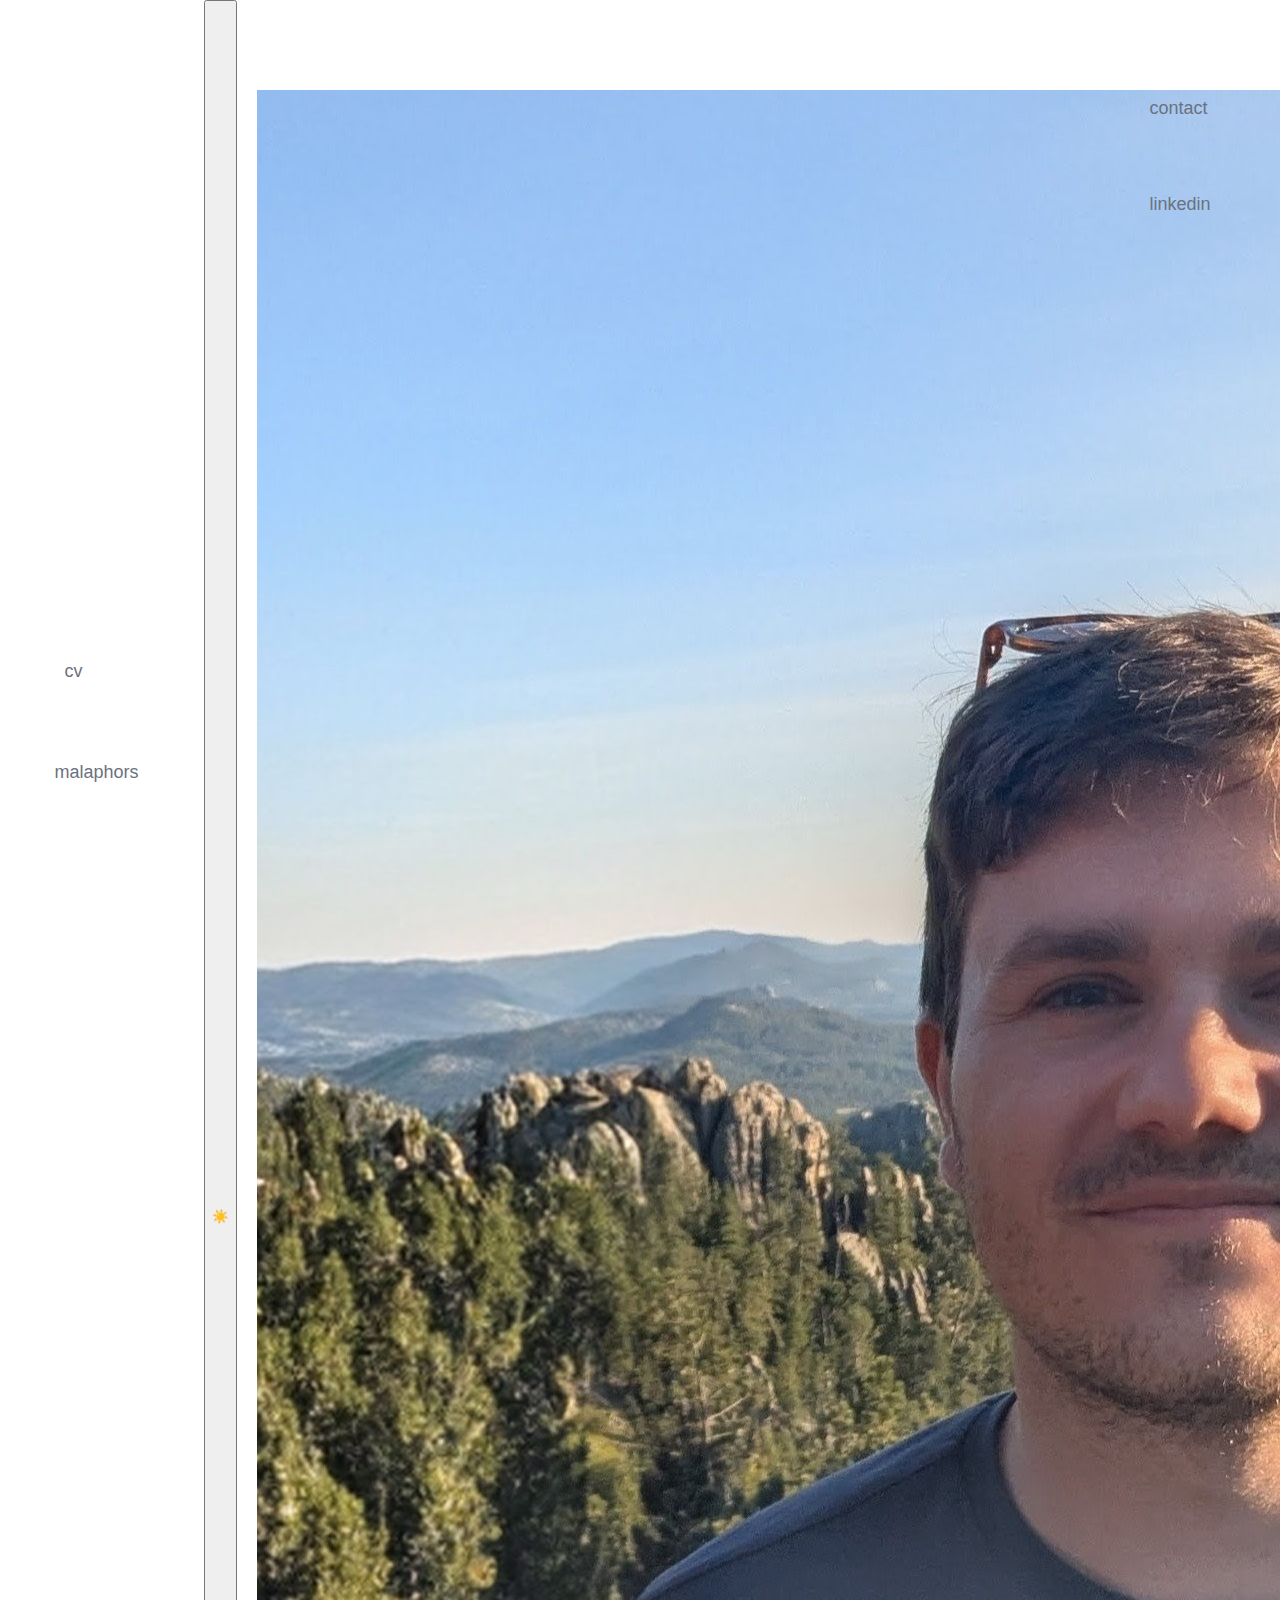
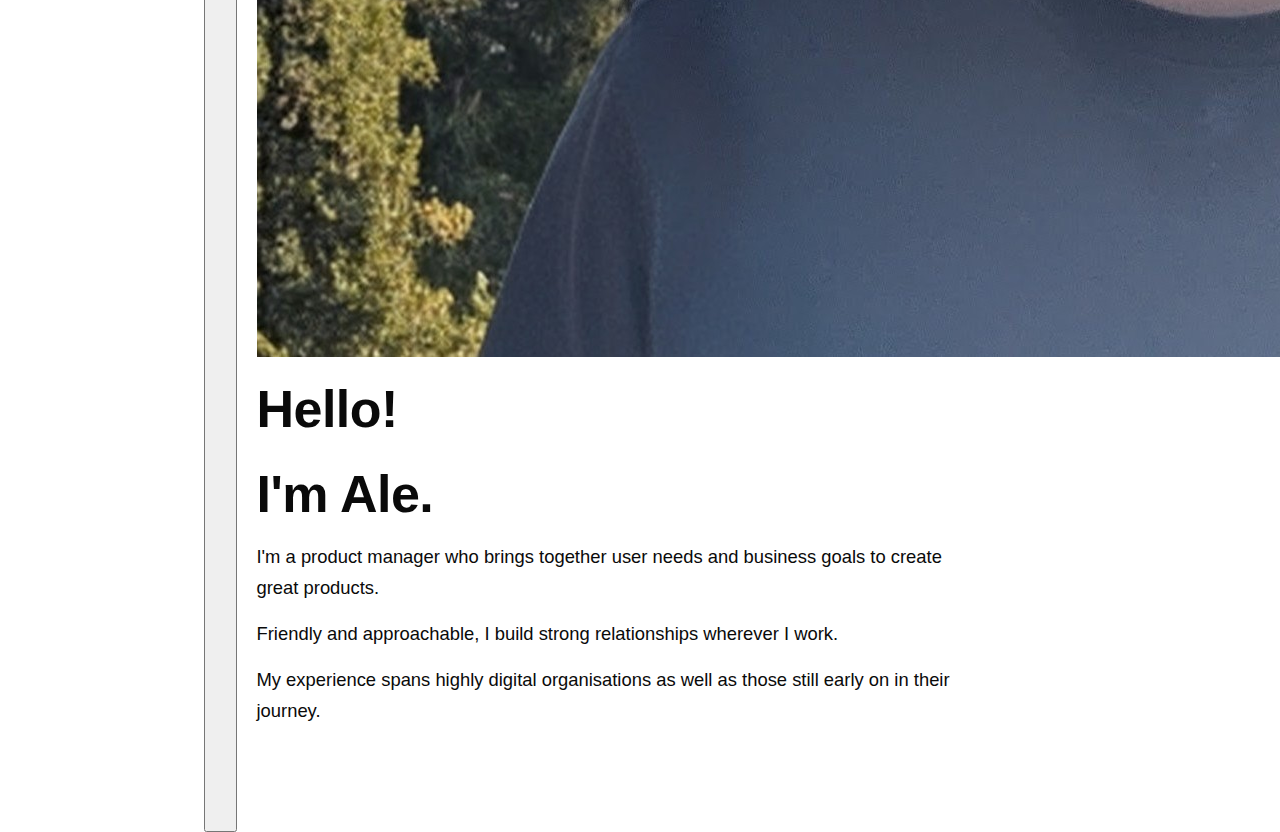
<file: index.html>
<!doctype html>
<html lang="en-GB">
<head>
  <meta charset="utf-8" />
  <meta name="viewport" content="width=device-width, initial-scale=1" />
  <title>alessandrogillies.com</title>

  <!-- Prevent white flash -->
  <script src="/theme-init.js"></script>

  <meta name="description" content="alessandrogillies.com – friendly and approachable product manager." />
  <meta name="color-scheme" content="light dark">
  <meta name="theme-color" content="#ffffff" media="(prefers-color-scheme: light)">
  <meta name="theme-color" content="#0a0a0a" media="(prefers-color-scheme: dark)">
  <meta http-equiv="Content-Security-Policy" content="default-src 'self'; img-src 'self' data:; script-src 'self' 'unsafe-inline'; style-src 'self' 'unsafe-inline'; object-src 'none'; base-uri 'none'; frame-ancestors 'none'; form-action 'none'; upgrade-insecure-requests">

  <link id="favicon" rel="icon" type="image/svg+xml" href="">

  <link rel="stylesheet" href="/base.css?v=5">
</head>
<body data-page="home">
  <button class="theme-toggle" id="themeToggle" type="button" aria-pressed="false" aria-label="Toggle dark mode">☀️</button>

  <div class="wrap">
    <div class="profile-section">
      <img src="/profile-image.jpg" alt="Ale" class="profile-image">
      <h1 class="greeting">Hello!<br>I'm Ale.</h1>
      <p>I'm a product manager who brings together user needs and business goals to create great products.</p>
      <p>Friendly and approachable, I build strong relationships wherever I work.</p>
      <p>My experience spans highly digital organisations as well as those still early on in their journey.</p>
    </div>
  </div>

  <script src="/pages.js" defer></script>
  <script src="/theme.js" defer></script>
  <script src="/favicon.js" defer></script>
  <script src="/nav.js" defer></script>
  <script src="/nav-layout.js" defer></script>

</body>
</html>
</file>
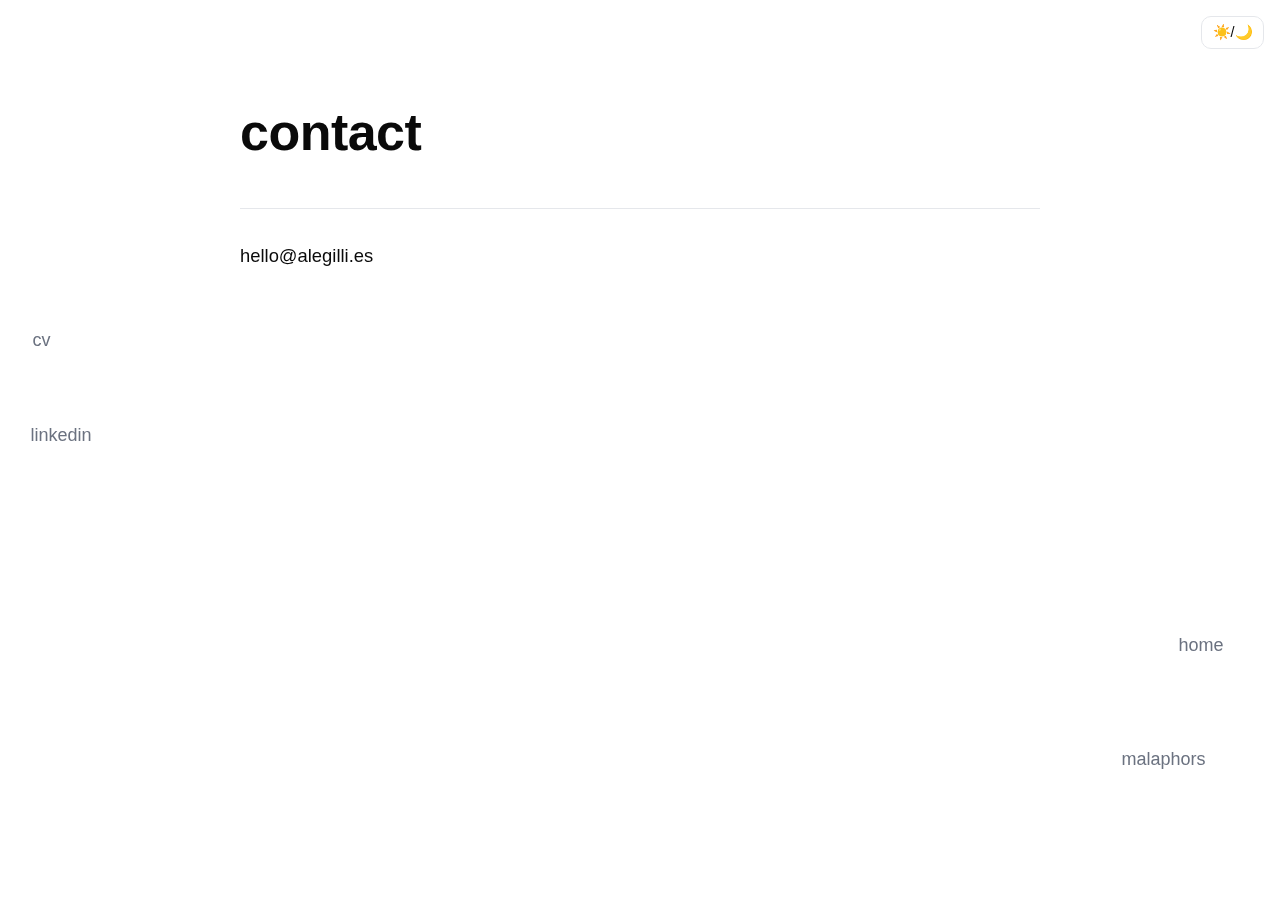
<file: contact/index.html>
<!doctype html>
<html lang="en-GB">
<head>
  <meta charset="utf-8" />
  <meta name="viewport" content="width=device-width, initial-scale=1" />
  <title>contact — alegilli.es</title>

  <!-- Prevent white flash -->
  <script src="/theme-init.js"></script>

  <meta name="description" content="contact — get in touch with alegilli.es" />
  <meta name="color-scheme" content="light dark">
  <meta name="theme-color" content="#ffffff" media="(prefers-color-scheme: light)">
  <meta name="theme-color" content="#0a0a0a" media="(prefers-color-scheme: dark)">
  <meta http-equiv="Content-Security-Policy" content="default-src 'self'; img-src 'self' data:; script-src 'self' 'unsafe-inline'; style-src 'self' 'unsafe-inline'; object-src 'none'; base-uri 'none'; frame-ancestors 'none'; form-action 'none'; upgrade-insecure-requests">

  <link id="favicon" rel="icon" type="image/svg+xml" href="">

  <link rel="stylesheet" href="/base.css?v=5">
</head>
<body data-page="contact">

  <button class="toggle" id="themeToggle" type="button" aria-pressed="false" aria-label="Toggle dark mode">☀️/🌙</button>

  <div class="wrap">
    <h1>contact</h1>
    <hr>
    <p><a href="mailto:hello@alegilli.es" class="no-underline">hello@alegilli.es</a></p>
  </div>

  <script src="/pages.js" defer></script>
  <script src="/theme.js" defer></script>
  <script src="/favicon.js" defer></script>
  <script src="/nav.js" defer></script>
  <script src="/nav-layout.js" defer></script>

</body>
</html>
</file>
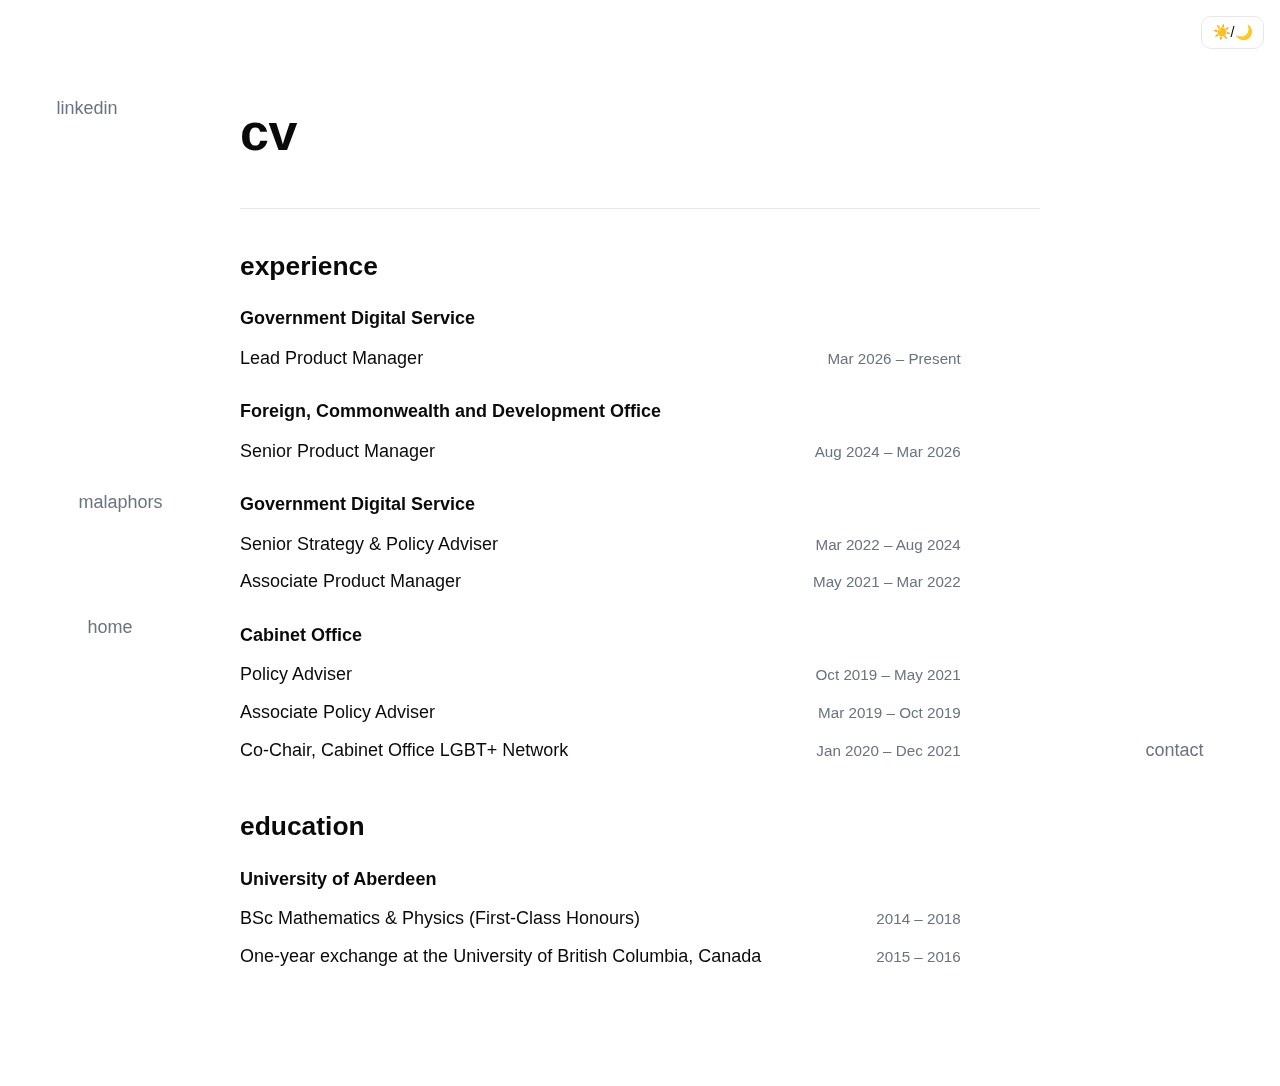
<file: cv/index.html>
<!DOCTYPE html>
<html lang="en-GB">
<head>
  <meta charset="UTF-8">
  <meta name="viewport" content="width=device-width, initial-scale=1">
  <title>cv — alegilli.es</title>

  <!-- Prevent white flash by setting theme before paint -->
  <script src="/theme-init.js"></script>

  <meta name="description" content="Alessandro Gillies — CV: experience and education." />
  <meta name="color-scheme" content="light dark">
  <meta name="theme-color" content="#ffffff" media="(prefers-color-scheme: light)">
  <meta name="theme-color" content="#0a0a0a" media="(prefers-color-scheme: dark)">
  <meta http-equiv="Content-Security-Policy" content="default-src 'self'; img-src 'self' data:; script-src 'self' 'unsafe-inline'; style-src 'self' 'unsafe-inline'; object-src 'none'; base-uri 'none'; frame-ancestors 'none'; form-action 'none'; upgrade-insecure-requests">

  <link rel="stylesheet" href="/base.css?v=5">

  <link id="favicon" rel="icon" type="image/svg+xml" href="">
  
</head>
<body data-page="cv">
  <div class="wrap">
    <h1>cv</h1>
    <hr>

    <h2 class="section-title">experience</h2>

    <div class="org-block">
      <div class="org-name">Government Digital Service</div>
      <ul class="role-list">
        <li class="role-item">
          <div>Lead Product Manager</div>
          <div class="dates">Mar 2026 – Present</div>
        </li>
      </ul>
    </div>

    <div class="org-block">
      <div class="org-name">Foreign, Commonwealth and Development Office</div>
      <ul class="role-list">
        <li class="role-item">
          <div>Senior Product Manager</div>
          <div class="dates">Aug 2024 – Mar 2026</div>
        </li>
      </ul>
    </div>

    <div class="org-block">
      <div class="org-name">Government Digital Service</div>
      <ul class="role-list">
        <li class="role-item">
          <div>Senior Strategy &amp; Policy Adviser</div>
          <div class="dates">Mar 2022 – Aug 2024</div>
        </li>
        <li class="role-item">
          <div>Associate Product Manager</div>
          <div class="dates">May 2021 – Mar 2022</div>
        </li>
      </ul>
    </div>

    <div class="org-block">
      <div class="org-name">Cabinet Office</div>
      <ul class="role-list">
        <li class="role-item">
          <div>Policy Adviser</div>
          <div class="dates">Oct 2019 – May 2021</div>
        </li>
        <li class="role-item">
          <div>Associate Policy Adviser</div>
          <div class="dates">Mar 2019 – Oct 2019</div>
        </li>
        <li class="role-item">
          <div>Co-Chair, Cabinet Office LGBT+ Network</div>
          <div class="dates">Jan 2020 – Dec 2021</div>
        </li>
      </ul>
    </div>

    <h2 class="section-title">education</h2>

    <div class="org-block">
      <div class="org-name">University of Aberdeen</div>
      <ul class="role-list">
        <li class="role-item">
          <div>BSc Mathematics &amp; Physics (First-Class Honours)</div>
          <div class="dates">2014 – 2018</div>
        </li>
        <li class="role-item">
          <div>One-year exchange at the University of British Columbia, Canada</div>
          <div class="dates">2015 – 2016</div>
        </li>
      </ul>
    </div>

  </div>

  <button class="toggle" id="themeToggle" type="button" aria-pressed="false" aria-label="Toggle dark mode">☀️/🌙</button>
  <script src="/pages.js" defer></script>
  <script src="/theme.js" defer></script>
  <script src="/favicon.js" defer></script>
  <script src="/nav.js" defer></script>
  <script src="/nav-layout.js" defer></script>
</body>
</html>
</file>
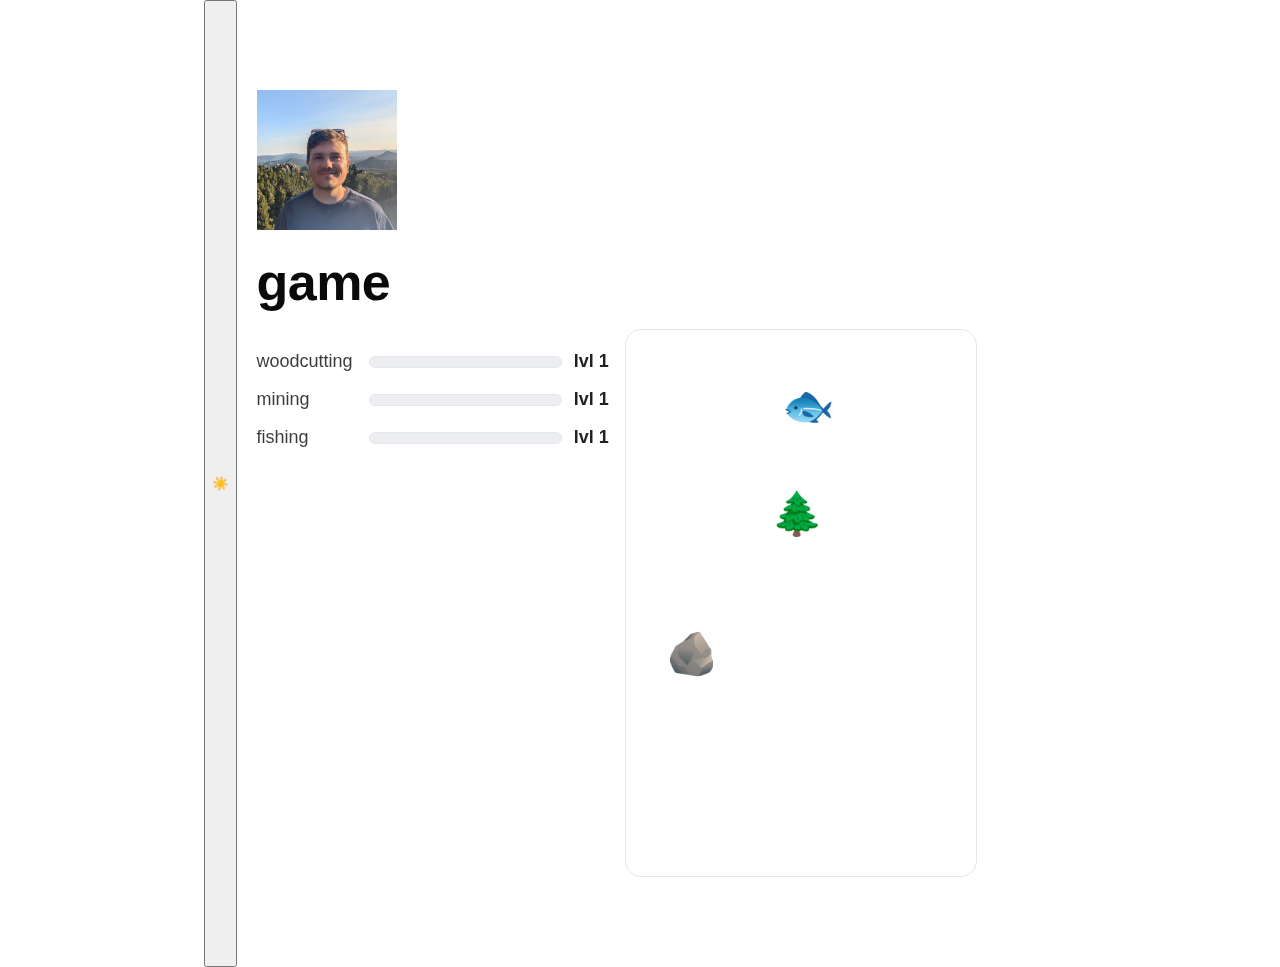
<file: game/index.html>
<!doctype html>
<html lang="en-GB">
<head>
  <meta charset="utf-8" />
  <meta name="viewport" content="width=device-width, initial-scale=1" />
  <title>game — alessandrogillies.com</title>

  <!-- Set theme before paint -->
  <script src="/theme-init.js"></script>

  <meta name="description" content="Minimal clicker game — woodcutting, mining and fishing with a clean aesthetic." />
  <meta http-equiv="Content-Security-Policy" content="default-src 'self'; img-src 'self' data:; script-src 'self' 'unsafe-inline'; style-src 'self' 'unsafe-inline'; object-src 'none'; base-uri 'none'; frame-ancestors 'none'; form-action 'none'; upgrade-insecure-requests">

  <!-- Site CSS -->
  <link rel="stylesheet" href="/base.css?v=5">
  <link rel="stylesheet" href="/game.css?v=2">

  <style>
    /* Only this page: don’t allow vertical scrolling */
    html { overflow-y: hidden; }

  </style>

</head>
<body data-page="game">

  <button class="theme-toggle" id="themeToggle" type="button" aria-pressed="false" aria-label="Toggle dark mode"><span class="theme-toggle__icon" aria-hidden="true">☀️</span></button>

  <div class="wrap">
    <div class="page-header">
      <img src="/profile-image.jpg" alt="Ale" class="profile-image" width="140" height="140" decoding="async" fetchpriority="high">
      <h1>game</h1>
    </div>

    <div class="game-grid">
      <section>
        <dl class="stats" aria-live="polite">
          <dt>woodcutting</dt>
          <dd>
            <div class="statrow">
              <div class="progress" aria-hidden="true">
                <div class="progress-bar" id="bar-wood" style="width:0%"></div>
              </div>
              <span class="level" id="text-wood">–</span>
            </div>
          </dd>

          <dt>mining</dt>
          <dd>
            <div class="statrow">
              <div class="progress" aria-hidden="true">
                <div class="progress-bar" id="bar-mine" style="width:0%"></div>
              </div>
              <span class="level" id="text-mine">–</span>
            </div>
          </dd>

          <dt>fishing</dt>
          <dd>
            <div class="statrow">
              <div class="progress" aria-hidden="true">
                <div class="progress-bar" id="bar-fish" style="width:0%"></div>
              </div>
              <span class="level" id="text-fish">–</span>
            </div>
          </dd>
        </dl>
      </section>

      <section>
        <div class="arena" id="arena" aria-label="play area"></div>
      </section>
    </div>
  </div>

  <!-- Level-up toast (announced to SR via aria-live) -->
  <div id="toast" class="toast" role="status" aria-live="polite" aria-atomic="true"></div>

  <!-- Game logic -->
  <script src="/game/game.js" defer></script>

  <script>
    (function () {
      const GAP = 24; // px gap between arena and bottom of the screen
      const arena = document.getElementById('arena');

      function fitArena() {
        if (!arena) return;

        // Temporarily unset height to measure true top position
        arena.style.height = 'auto';
        const top = arena.getBoundingClientRect().top; // px from viewport top to arena top

        // Remaining space minus our desired bottom gap
        const available = Math.max(140, Math.floor(window.innerHeight - GAP - top));
        arena.style.height = available + 'px';
      }

      // Re-fit on common resizes and after fonts load (text height can change)
      window.addEventListener('resize', fitArena);
      window.addEventListener('orientationchange', fitArena);
      if (document.fonts && document.fonts.ready) document.fonts.ready.then(fitArena);
      window.addEventListener('load', fitArena);

      // First run
      fitArena();
    })();
  </script>

  <script src="/theme.js" defer></script>
  <script src="/favicon.js" defer></script>

</body>
</html>
</file>
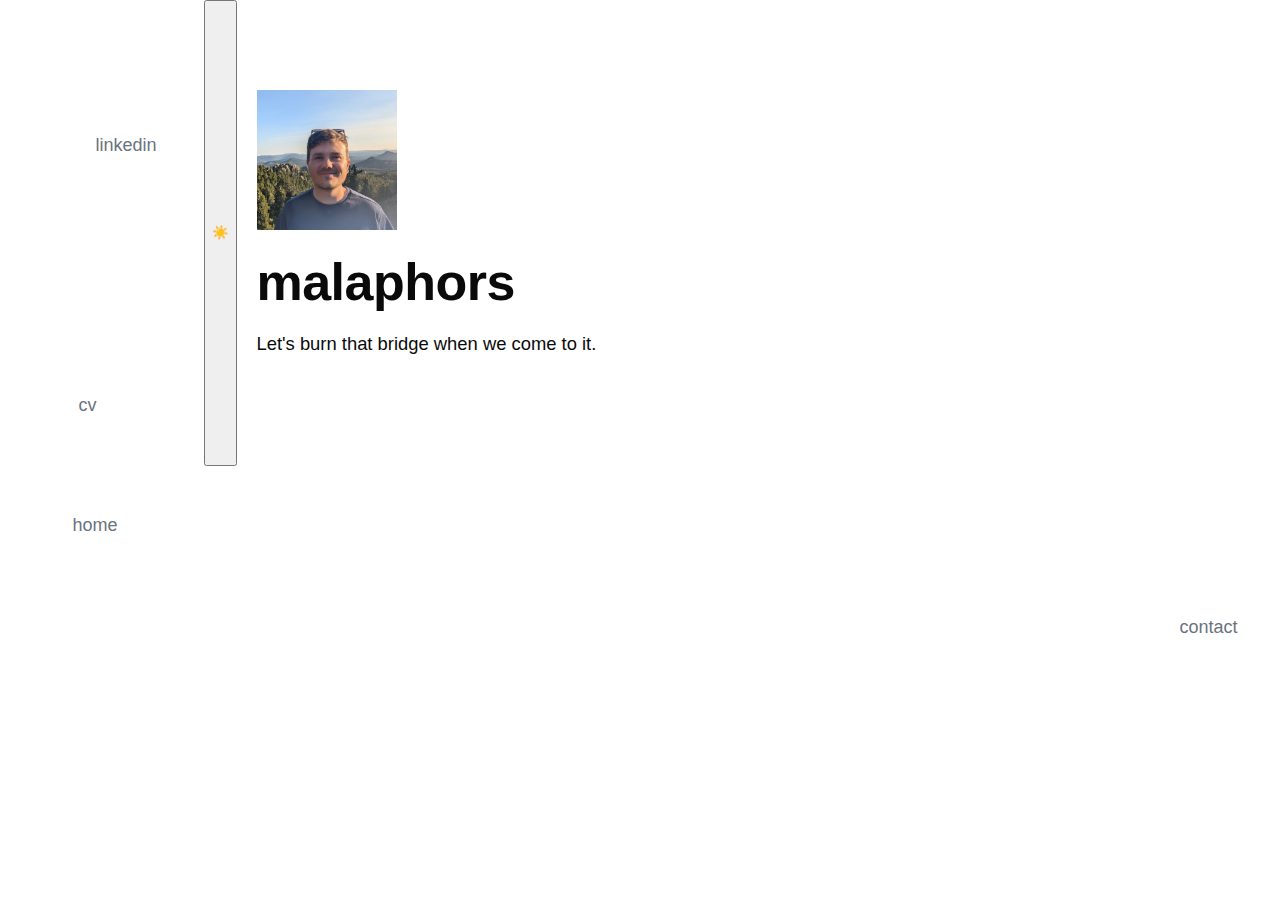
<file: malaphors/index.html>
<!doctype html>
<html lang="en-GB">
<head>
  <meta charset="utf-8" />
  <meta name="viewport" content="width=device-width, initial-scale=1" />
  <title>malaphors — alessandrogillies.com</title>

  <!-- Prevent white flash -->
  <script src="/theme-init.js"></script>

  <meta name="description" content="malaphors — a collection at alessandrogillies.com" />
  <meta name="color-scheme" content="light dark">
  <meta name="theme-color" content="#ffffff" media="(prefers-color-scheme: light)">
  <meta name="theme-color" content="#0a0a0a" media="(prefers-color-scheme: dark)">
  <meta http-equiv="Content-Security-Policy" content="default-src 'self'; img-src 'self' data:; script-src 'self' 'unsafe-inline'; style-src 'self' 'unsafe-inline'; object-src 'none'; base-uri 'none'; frame-ancestors 'none'; form-action 'none'; upgrade-insecure-requests">

  <link id="favicon" rel="icon" type="image/svg+xml" href="">

  <link rel="stylesheet" href="/base.css?v=5">
</head>
<body data-page="malaphors">

  <button class="theme-toggle" id="themeToggle" type="button" aria-pressed="false" aria-label="Toggle dark mode">☀️</button>

  <div class="wrap">
    <div class="page-header">
      <img src="/profile-image.jpg" alt="Ale" class="profile-image" width="140" height="140" decoding="async" fetchpriority="high">
      <h1>malaphors</h1>
    </div>
    <p>Let's burn that bridge when we come to it.</p>
  </div>

  <script src="/pages.js" defer></script>
  <script src="/theme.js" defer></script>
  <script src="/favicon.js" defer></script>
  <script src="/nav.js" defer></script>
  <script src="/nav-layout.js" defer></script>

</body>
</html>
</file>
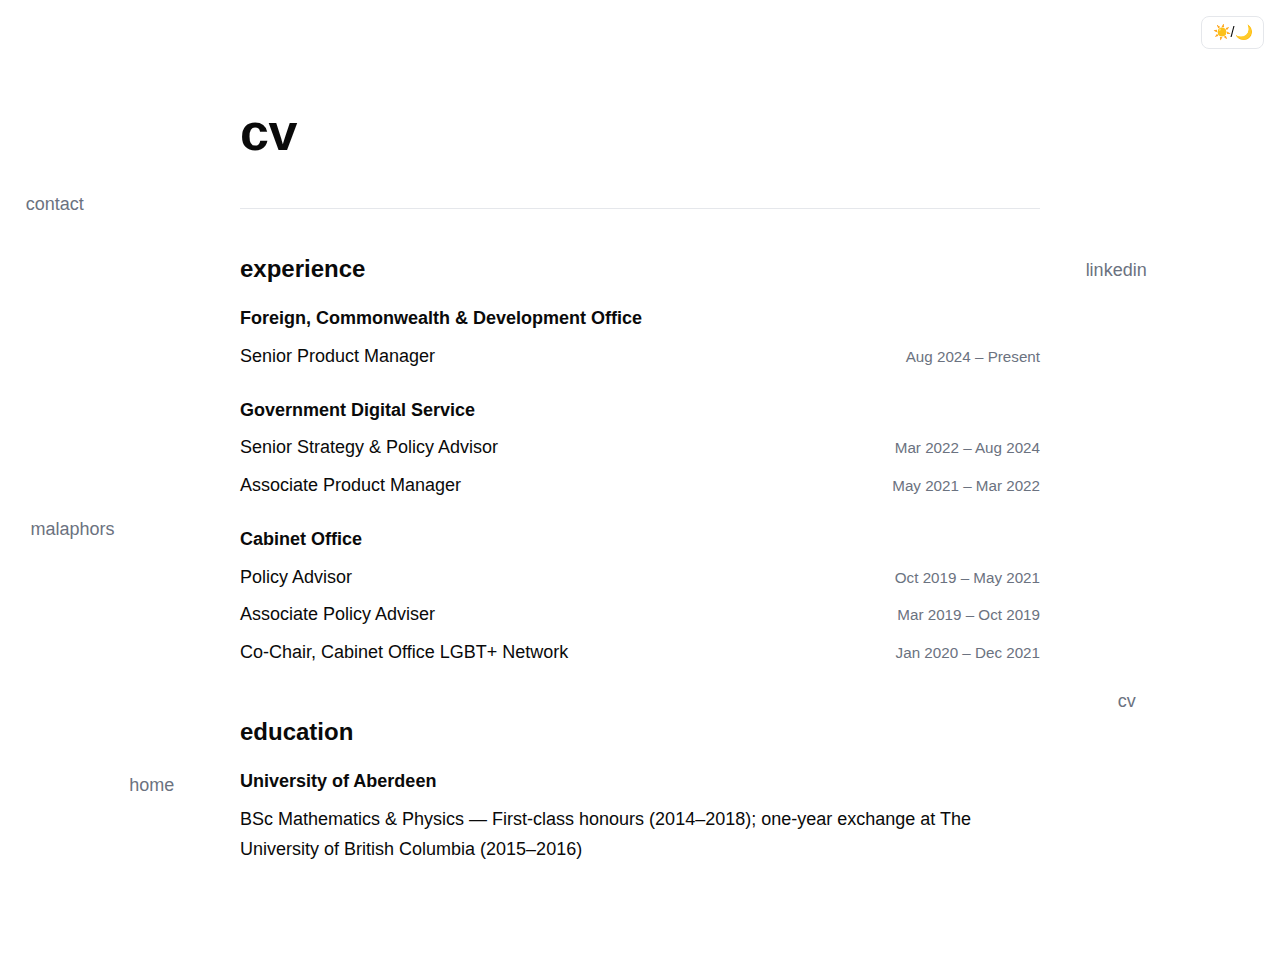
<file: cv.html>
<!doctype html>
<html lang="en-GB">
<head>
  <meta charset="utf-8" />
  <meta name="viewport" content="width=device-width, initial-scale=1" />
  <title>cv — alegilli.es</title>

  <!-- Prevent white flash in dark mode -->
  <script src="theme-init.js"></script>

  <meta name="description" content="CV of Alessandro Gillies" />
  <meta name="color-scheme" content="light dark">
  <meta name="theme-color" content="#ffffff" media="(prefers-color-scheme: light)">
  <meta name="theme-color" content="#0a0a0a" media="(prefers-color-scheme: dark)">
  <link id="favicon" rel="icon" type="image/svg+xml"
    href="data:image/svg+xml,<svg xmlns='http://www.w3.org/2000/svg' viewBox='0 0 100 100'><rect width='100' height='100' fill='white'/><text x='50' y='68' font-size='64' text-anchor='middle' fill='black' font-family='sans-serif'>a</text></svg>'">

  <style>
    :root { --bg:#fff; --text:#0a0a0a; --muted:#6b7280; --line:#e5e7eb; }
    [data-theme="dark"] { --bg:#0a0a0a; --text:#f5f5f5; --muted:#a3a3a3; --line:#333; }

    body { margin:0; font-family:-apple-system,BlinkMacSystemFont,"Segoe UI",Roboto,Inter,Arial,sans-serif;
      font-size:18px; line-height:1.65; background:var(--bg); color:var(--text);
      transition:background .25s ease,color .25s ease; }
    @media (prefers-reduced-motion: reduce){ body { transition:none; } }

    .wrap { max-width:50rem; margin:10vh auto; padding:0 1.25rem; }
    h1 { font-size:clamp(2.5rem,6vw,3.25rem); margin:0 0 .25rem; letter-spacing:-.01em; text-transform:lowercase; }
    hr { border:none; border-top:1px solid var(--line); margin:2rem 0; }

    /* section headings: larger than before */
    .section-title { margin:2.5rem 0 1rem; font-size:1.5rem; font-weight:600; text-transform:lowercase; }

    .org-block { margin:1rem 0 1.25rem; }
    .org-name { font-weight:600; margin-bottom:.25rem; }
    .role-list { list-style:none; margin:0; padding:0; }
    .role-item { display:grid; grid-template-columns: 1fr auto; gap:.35rem 1rem; padding:.25rem 0; align-items:baseline; }
    .dates { color:var(--muted); font-size:.95rem; white-space:nowrap; }

    @media (max-width:720px){
      .role-item { grid-template-columns: 1fr; gap:.15rem; }
      .dates { order:3; }
    }

    a { color:inherit; text-decoration:none; border-bottom:1px solid var(--line);
        transition:color 140ms ease,border-color 140ms ease; text-underline-offset:3px; }
    a:hover, a:focus-visible { border-bottom-color:currentColor; outline:none; }

    .toggle { position:fixed; top:1rem; right:1rem; background:none; border:1px solid var(--line);
      border-radius:8px; padding:.45rem .65rem; cursor:pointer; color:var(--text); font-size:.9rem; }

    .floatingLink { position:absolute; font-weight:500; border-bottom:none; color:var(--muted);
      text-transform:lowercase; transition:color .2s ease, opacity .4s ease; z-index:10; opacity:0; pointer-events:none; }
    .floatingLink.ready { opacity:1; pointer-events:auto; }
  </style>
</head>
<body>
  <button class="toggle" id="themeToggle" aria-pressed="false" aria-label="Toggle dark mode">☀️/🌙</button>

  <div class="wrap">
    <h1>cv</h1>
    <hr>

    <h2 class="section-title">experience</h2>

    <div class="org-block">
      <div class="org-name">Foreign, Commonwealth & Development Office</div>
      <ul class="role-list">
        <li class="role-item"><div class="role">Senior Product Manager</div><div class="dates">Aug 2024 – Present</div></li>
      </ul>
    </div>

    <div class="org-block">
      <div class="org-name">Government Digital Service</div>
      <ul class="role-list">
        <li class="role-item"><div class="role">Senior Strategy &amp; Policy Advisor</div><div class="dates">Mar 2022 – Aug 2024</div></li>
        <li class="role-item"><div class="role">Associate Product Manager</div><div class="dates">May 2021 – Mar 2022</div></li>
      </ul>
    </div>

    <div class="org-block">
      <div class="org-name">Cabinet Office</div>
      <ul class="role-list">
        <li class="role-item"><div class="role">Policy Advisor</div><div class="dates">Oct 2019 – May 2021</div></li>
        <li class="role-item"><div class="role">Associate Policy Adviser</div><div class="dates">Mar 2019 – Oct 2019</div></li>
        <li class="role-item"><div class="role">Co-Chair, Cabinet Office LGBT+ Network</div><div class="dates">Jan 2020 – Dec 2021</div></li>
      </ul>
    </div>

    <h2 class="section-title">education</h2>

    <div class="org-block">
      <div class="org-name">University of Aberdeen</div>
      <ul class="role-list">
        <li class="role-item">
          <div class="role">BSc Mathematics &amp; Physics — First-class honours (2014–2018); one-year exchange at The University of British Columbia (2015–2016)</div>
          <div class="dates"></div>
        </li>
      </ul>
    </div>
  </div>

  <script src="pages.js"></script>
  <script src="links.js"></script>
</body>
</html>
</file>
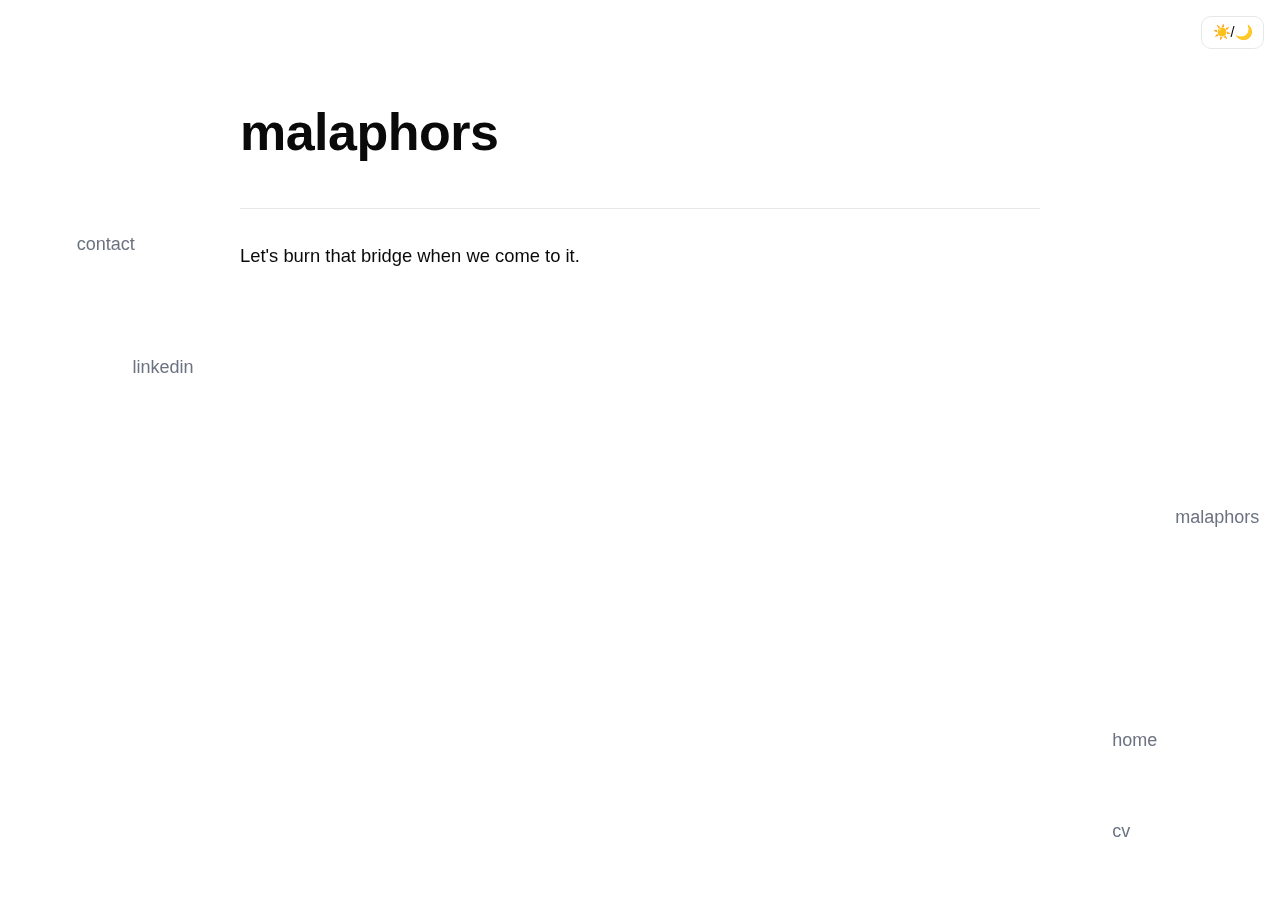
<file: malaphors.html>
<!doctype html>
<html lang="en-GB">
<head>
  <meta charset="utf-8" />
  <meta name="viewport" content="width=device-width, initial-scale=1" />
  <title>malaphors — alegilli.es</title>

  <!-- Prevent white flash -->
  <script src="theme-init.js"></script>

  <meta name="description" content="malaphors — a collection at alegilli.es" />
  <meta name="color-scheme" content="light dark">
  <meta name="theme-color" content="#ffffff" media="(prefers-color-scheme: light)">
  <meta name="theme-color" content="#0a0a0a" media="(prefers-color-scheme: dark)">
  <meta http-equiv="Content-Security-Policy" content="default-src 'self'; img-src 'self' data:; script-src 'self' 'unsafe-inline'; style-src 'self' 'unsafe-inline'; object-src 'none'; base-uri 'none'; frame-ancestors 'none'; form-action 'none'; upgrade-insecure-requests">

  <link id="favicon" rel="icon" type="image/svg+xml"
    href="data:image/svg+xml,<svg xmlns='http://www.w3.org/2000/svg' viewBox='0 0 100 100'><rect width='100' height='100' fill='white'/><text x='50' y='68' font-size='64' text-anchor='middle' fill='black' font-family='sans-serif'>a</text></svg>">

  <link rel="stylesheet" href="style.css?v=3">
</head>
<body>
  <button class="toggle" id="themeToggle" aria-pressed="false" aria-label="Toggle dark mode">☀️/🌙</button>

  <div class="wrap">
    <h1>malaphors</h1>
    <hr>
    <p>Let's burn that bridge when we come to it.</p>
    <p></p>
  </div>

  <script src="pages.js"></script>
  <script src="links.js"></script>
</body>
</html>
</file>
<file: base.css>
:root {
  --bg: #ffffff;
  --text: #0a0a0a;
  --muted: #6b7280;
  --line: #e5e7eb;

  /* New UI tokens */
  --accent: #3b82f6;
  --accent-weak: #93c5fd;
  --good: #22c55e;
}

[data-theme="dark"] {
  --bg: #0a0a0a;
  --text: #f5f5f5;
  --muted: #a3a3a3;
  --line: #333;

  --accent: #60a5fa;
  --accent-weak: #2563eb;
  --good: #4ade80;
}

/* Disable transitions during first paint to avoid flashes */
.no-anim *, .no-anim *::before, .no-anim *::after { transition: none !important; }

/* Always reserve scrollbar space so layout width is identical on all pages */
html { overflow-y: scroll; }

body {
  margin: 0;
  display: flex;
  justify-content: center;
  background: var(--bg);
  color: var(--text);
  font-family: -apple-system, BlinkMacSystemFont, "Segoe UI", Roboto, Inter, Arial, sans-serif;
  font-size: 18px;
  line-height: 1.65;
  transition: background 0.25s ease, color 0.25s ease;
}
@media (prefers-reduced-motion: reduce) { body { transition: none; } }

.wrap { width: min(50rem, 100%); padding: 0 1.25rem; margin: 10vh 0; }

h1 { font-size: clamp(2.5rem, 6vw, 3.25rem); margin: 0 0 0.25rem; letter-spacing: -0.01em; }
h1 a { color: inherit; text-decoration: none; border-bottom: none; }
h1 a:hover, h1 a:focus-visible { color: var(--muted); text-decoration: underline; }

hr { border: none; border-top: 1px solid var(--line); margin: 2rem 0; }

p { margin: 0 0 1rem; font-size: 1.15rem; max-width: 72ch; }

a {
  color: inherit;
  text-decoration: none;
  border-bottom: 1px solid var(--line);
  transition: color 140ms ease, border-color 140ms ease;
  text-underline-offset: 3px;
}
a:hover, a:focus-visible { border-bottom-color: currentColor; outline: none; }

/* ---------- Theme toggle ---------- */
.toggle {
  position: fixed; top: 1rem; right: 1rem; z-index: 30;
  background: color-mix(in oklab, var(--bg) 75%, transparent);
  backdrop-filter: saturate(1.2) blur(8px);
  -webkit-backdrop-filter: saturate(1.2) blur(8px);
  color: var(--text);
  border: 1px solid var(--line);
  border-radius: 10px;
  padding: .45rem .65rem;
  font-size: .9rem;
  cursor: pointer;
}
.toggle:hover, .toggle:focus-visible { border-color: currentColor; outline: none; }

/* ---------- Wandering links (desktop) ---------- */
.floatingLink {
  position: absolute;
  font-weight: 500;
  border-bottom: none;
  color: var(--muted);
  text-transform: lowercase;
  transition: color 0.2s ease, opacity 0.4s ease, transform 0.15s ease;
  z-index: 10;
  opacity: 0;
  pointer-events: none;
  padding: .25rem .4rem;
}
.floatingLink.ready { opacity: 1; pointer-events: auto; }
.floatingLink:hover, .floatingLink:focus-visible { transform: translateY(-2px); outline: none; }

/* ---------- Bottom link rail (mobile) ---------- */
#linkRail {
  position: fixed; left: 0; right: 0; bottom: 0; z-index: 20;
  display: flex; align-items: center; gap: .5rem;
  padding: .5rem clamp(.5rem, 4vw, 1rem);
  padding-bottom: calc(.5rem + env(safe-area-inset-bottom));
  overflow-x: auto;
  overscroll-behavior-x: contain;
  scroll-snap-type: x proximity;

  background: color-mix(in oklab, var(--bg) 75%, transparent);
  backdrop-filter: saturate(1.2) blur(8px);
  -webkit-backdrop-filter: saturate(1.2) blur(8px);

  border-top: 1px solid var(--line);
}

/* Chip styling inside the rail */
#linkRail .floatingLink {
  position: static;
  opacity: 1;
  pointer-events: auto;
  border: 1px solid var(--line);
  border-radius: 999px;
  padding: .45rem .7rem;
  margin: 0;
  white-space: nowrap;
  font-size: 1rem;
  scroll-snap-align: start;
  background: color-mix(in oklab, var(--bg) 88%, transparent);
  backdrop-filter: saturate(1.1) blur(6px);
  -webkit-backdrop-filter: saturate(1.1) blur(6px);
}

/* Give space so the fixed rail doesn't cover content */
body.rail-active { padding-bottom: 4.5rem; }

/* Respect reduced motion */
@media (prefers-reduced-motion: reduce) {
  .floatingLink { transition: none; }
  #linkRail { scroll-behavior: auto; }
}

/* ---------- CV: unified spacing & typography ---------- */
.section-title { margin: 2.25rem 0 1rem; font-size: 1.65rem; font-weight: 600; text-transform: lowercase; }
.org-block { margin: 1rem 0 1.25rem; }
.section-title + .org-block { margin-top: 0.25rem; }
.org-name { font-weight: 600; margin: 0 0 .35rem; }
.role-list { list-style: none; margin: 0; padding: 0; }
.role-item {
  display: grid; grid-template-columns: 1fr auto;
  gap: .35rem 1rem; padding: .25rem 0; align-items: baseline;
}
.dates { color: var(--muted); font-size: .95rem; white-space: nowrap; }

@media (max-width: 720px) {
  .role-item { grid-template-columns: 1fr; gap: .15rem; }
  .dates { order: 3; }
}

.wrap > *:not(h1):not(hr) { max-width: 72ch; }

@media (max-width: 720px) {
  .section-title { font-size: 1.5rem; margin-top: 2rem; }
  p { font-size: 1.05rem; line-height: 1.6; }
  .role-item { grid-template-columns: 1fr; gap: 0.1rem; padding: 0.15rem 0; }
  .org-name { font-size: 1.1rem; }
  .dates { font-size: 0.95rem; }
  .edu-line { display: block; margin: 0 0 0.35rem; }
}

/* ---------- Fallback for browsers without backdrop-filter ---------- */
@supports not ((backdrop-filter: blur(2px)) or (-webkit-backdrop-filter: blur(2px))) {
  #linkRail { background: var(--bg); }
  .toggle   { background: var(--bg); }
}

@supports not (background: color-mix(in oklab, white 75%, transparent)) {
  #linkRail, .toggle { background: var(--bg); }
}

a.no-underline {
  border-bottom: none !important;
  text-decoration: none !important;
}
</file>
<file: game.css>
/* Game page only: arena fills the viewport; no vertical scroll. */
html { overflow-y: hidden; }

/* 2-column layout that collapses on small screens */
.game-grid { display: grid; grid-template-columns: 1fr 1fr; gap: 1rem; }
@media (max-width: 860px) { .game-grid { grid-template-columns: 1fr; } }

.progress {
  height: 10px;
  border-radius: 999px;
  background: color-mix(in oklab, var(--line) 70%, transparent);
  overflow: hidden;
  border: 1px solid var(--line);
}
.progress-bar {
  height: 100%;
  width: 0%;
  background: linear-gradient(90deg, var(--accent), var(--accent-weak));
  transition: width 120ms ease;
}

/* Play area: use site border + rounding so it matches cards/toggles */
.arena {
  position: relative;
  border: 1px solid var(--line);
  border-radius: 16px;
  overflow: hidden;
}

/* Clickable emoji nodes */
.node {
  position: absolute;
  font-size: clamp(28px, 6vw, 42px);
  cursor: pointer;
  user-select: none;
  line-height: 1;
  padding: .25rem;
  border-radius: 12px;
  background: transparent;
  border: none;
  font-family: "Segoe UI Emoji","Apple Color Emoji","Noto Color Emoji","Twemoji Mozilla", system-ui, sans-serif;
  transition: transform 80ms ease, filter 120ms ease, opacity 120ms ease;

  /* Mobile selection & highlight hard-kill */
  -webkit-tap-highlight-color: transparent;
  -webkit-touch-callout: none;
  -webkit-user-select: none;
  -webkit-appearance: none;
  appearance: none;
  touch-action: manipulation;
  caret-color: transparent;
}

/* Make sure no UA focus ring/shadow shows on tap */
.node:focus,
.node:active {
  outline: none !important;
  box-shadow: none !important;
}

/* Belt-and-braces: suppress tap highlight on ancestors too */
html, body, .arena { -webkit-tap-highlight-color: transparent; }

/* Firefox mobile’s inner focus border */
.node::-moz-focus-inner { border: 0; }

/* Ensure the emoji glyph itself can’t be selected or long-pressed */
.node .glyph {
  -webkit-user-select: none;
  user-select: none;
  -webkit-touch-callout: none;
  pointer-events: none; /* taps go to the button */
}

/* :focus-visible already excludes touch focus, so no media query gate needed */
.node:focus-visible { outline: 2px solid var(--accent); outline-offset: 2px; }

/* subtle click feedback */
.node:active { transform: scale(0.96); }

/* critical node visual – 2× scale + gentle glow + ✨ marker */
.node.crit {
  transform: scale(2);
  filter: drop-shadow(0 0 6px color-mix(in oklab, var(--accent) 60%, transparent));
}
.node.crit::after {
  content: "✨";
  position: absolute;
  top: -0.35em;
  right: -0.25em;
  font-size: 0.9em;
  opacity: 0.9;
  pointer-events: none;
}

/* level-up toast */
.toast {
  position: fixed;
  left: 50%;
  bottom: 1.25rem;
  transform: translateX(-50%) translateY(16px);
  background: color-mix(in oklab, var(--bg) 85%, transparent);
  backdrop-filter: saturate(1.2) blur(10px);
  -webkit-backdrop-filter: saturate(1.2) blur(10px);
  color: var(--text);
  border: 1px solid var(--line);
  border-radius: 12px;
  padding: .6rem .8rem;
  font-weight: 600;
  z-index: 40;
  opacity: 0;
  pointer-events: none;
  transition: opacity 140ms ease, transform 140ms ease;
}
.toast.show {
  opacity: 1;
  transform: translateX(-50%) translateY(0);
}

/* confetti bits */
.confetti {
  position: absolute;
  width: 6px; height: 10px;
  border-radius: 2px;
  opacity: 0.9;
  animation: confetti-fall 600ms ease-out forwards;
}
@keyframes confetti-fall {
  0%   { transform: translateY(0) rotate(0deg);   opacity: 1; }
  100% { transform: translateY(20px) rotate(120deg); opacity: 0; }
}

/* One-line skill rows: name | bar | level */
.stats {
  display: grid;
  grid-template-columns: auto 1fr;
  column-gap: 1rem;
  row-gap: .5rem;
  align-items: center;
}
.stats dt {
  margin: 0;
  opacity: .8;
}
.stats dd {
  margin: 0;
}

.statrow {
  display: flex;
  align-items: center;
  gap: .75rem;
}
.statrow .progress { flex: 1; }
.level {
  white-space: nowrap;
  font-weight: 600;
  opacity: .9;
}
</file>
<file: style.css>
:root {
  --bg: #ffffff;
  --text: #0a0a0a;
  --muted: #6b7280;
  --line: #e5e7eb;
}

[data-theme="dark"] {
  --bg: #0a0a0a;
  --text: #f5f5f5;
  --muted: #a3a3a3;
  --line: #333;
}

/* Disable transitions during first paint to avoid flashes */
.no-anim *, .no-anim *::before, .no-anim *::after { transition: none !important; }

/* Always reserve scrollbar space so layout width is identical on all pages */
html {
  overflow-y: scroll;
}

body {
  margin: 0;
  display: flex;
  justify-content: center;
  background: var(--bg);
  color: var(--text);
  font-family: -apple-system, BlinkMacSystemFont, "Segoe UI", Roboto, Inter, Arial, sans-serif;
  font-size: 18px;
  line-height: 1.65;
  transition: background 0.25s ease, color 0.25s ease;
}
@media (prefers-reduced-motion: reduce) {
  body { transition: none; }
}

.wrap {
  width: min(50rem, 100%);
  padding: 0 1.25rem;
  margin: 10vh 0;
}

h1 {
  font-size: clamp(2.5rem, 6vw, 3.25rem);
  margin: 0 0 0.25rem;
  letter-spacing: -0.01em;
}

h1 a {
  color: inherit;
  text-decoration: none;
  border-bottom: none;
}
h1 a:hover,
h1 a:focus-visible {
  color: var(--muted);
  text-decoration: underline;
}

hr {
  border: none;
  border-top: 1px solid var(--line);
  margin: 2rem 0;
}

p {
  margin: 0 0 1rem;
  font-size: 1.15rem;
  max-width: 72ch;
}

a {
  color: inherit;
  text-decoration: none;
  border-bottom: 1px solid var(--line);
  transition: color 140ms ease, border-color 140ms ease;
  text-underline-offset: 3px;
}
a:hover,
a:focus-visible {
  border-bottom-color: currentColor;
  outline: none;
}

/* ---------- Theme toggle ---------- */
.toggle {
  position: fixed;
  top: 1rem;
  right: 1rem;
  z-index: 30;
  background: color-mix(in oklab, var(--bg) 75%, transparent);
  backdrop-filter: saturate(1.2) blur(8px);
  -webkit-backdrop-filter: saturate(1.2) blur(8px);
  color: var(--text);
  border: 1px solid var(--line);
  border-radius: 10px;
  padding: .45rem .65rem;
  font-size: .9rem;
  cursor: pointer;
}
.toggle:hover,
.toggle:focus-visible {
  border-color: currentColor;
  outline: none;
}

/* ---------- Wandering links (desktop) ---------- */
.floatingLink {
  position: absolute;
  font-weight: 500;
  border-bottom: none;
  color: var(--muted);
  text-transform: lowercase;
  transition: color 0.2s ease, opacity 0.4s ease, transform 0.15s ease;
  z-index: 10;
  opacity: 0;
  pointer-events: none;
  padding: .25rem .4rem;
}
.floatingLink.ready {
  opacity: 1;
  pointer-events: auto;
}
.floatingLink:hover,
.floatingLink:focus-visible {
  transform: translateY(-2px);
  outline: none;
}

/* ---------- Bottom link rail (mobile) ---------- */
#linkRail {
  position: fixed;
  left: 0;
  right: 0;
  bottom: 0;
  z-index: 20;
  display: flex;
  align-items: center;
  gap: .5rem;
  padding: .5rem clamp(.5rem, 4vw, 1rem);
  padding-bottom: calc(.5rem + env(safe-area-inset-bottom));
  overflow-x: auto;
  overscroll-behavior-x: contain;
  scroll-snap-type: x proximity;

  background: color-mix(in oklab, var(--bg) 75%, transparent);
  backdrop-filter: saturate(1.2) blur(8px);
  -webkit-backdrop-filter: saturate(1.2) blur(8px);

  border-top: 1px solid var(--line);
}

/* Chip styling inside the rail */
#linkRail .floatingLink {
  position: static;
  opacity: 1;
  pointer-events: auto;
  border: 1px solid var(--line);
  border-radius: 999px;
  padding: .45rem .7rem;
  margin: 0;
  white-space: nowrap;
  font-size: 1rem;
  scroll-snap-align: start;
  background: color-mix(in oklab, var(--bg) 88%, transparent);
  backdrop-filter: saturate(1.1) blur(6px);
  -webkit-backdrop-filter: saturate(1.1) blur(6px);
}

/* Give space so the fixed rail doesn't cover content */
body.rail-active {
  padding-bottom: 4.5rem;
}

/* Respect reduced motion */
@media (prefers-reduced-motion: reduce) {
  .floatingLink { transition: none; }
  #linkRail { scroll-behavior: auto; }
}

/* ---------- CV: unified spacing & typography ---------- */
.section-title {
  margin: 2.25rem 0 0.75rem;
  font-size: 1.5rem;
  font-weight: 600;
  text-transform: lowercase;
}

.org-block { margin: 1rem 0 1.25rem; }
.section-title + .org-block { margin-top: 0.25rem; }

.org-name {
  font-weight: 600;
  margin: 0 0 .35rem;
}

.role-list { list-style: none; margin: 0; padding: 0; }

.role-item {
  display: grid;
  grid-template-columns: 1fr auto;
  gap: .35rem 1rem;
  padding: .25rem 0;
  align-items: baseline;
}

.dates {
  color: var(--muted);
  font-size: .95rem;
  white-space: nowrap;
}

@media (max-width: 720px) {
  .role-item { grid-template-columns: 1fr; gap: .15rem; }
  .dates { order: 3; }
}

.wrap > *:not(h1):not(hr) { max-width: 72ch; }

@media (max-width: 720px) {
  .section-title { font-size: 1.35rem; margin-top: 2rem; }
  p { font-size: 1.05rem; line-height: 1.6; }
  .role-item { grid-template-columns: 1fr; gap: 0.1rem; padding: 0.15rem 0; }
  .org-name { font-size: 1.1rem; }
  .dates { font-size: 0.95rem; }
  .edu-line { display: block; margin: 0 0 0.35rem; }
}
</file>
